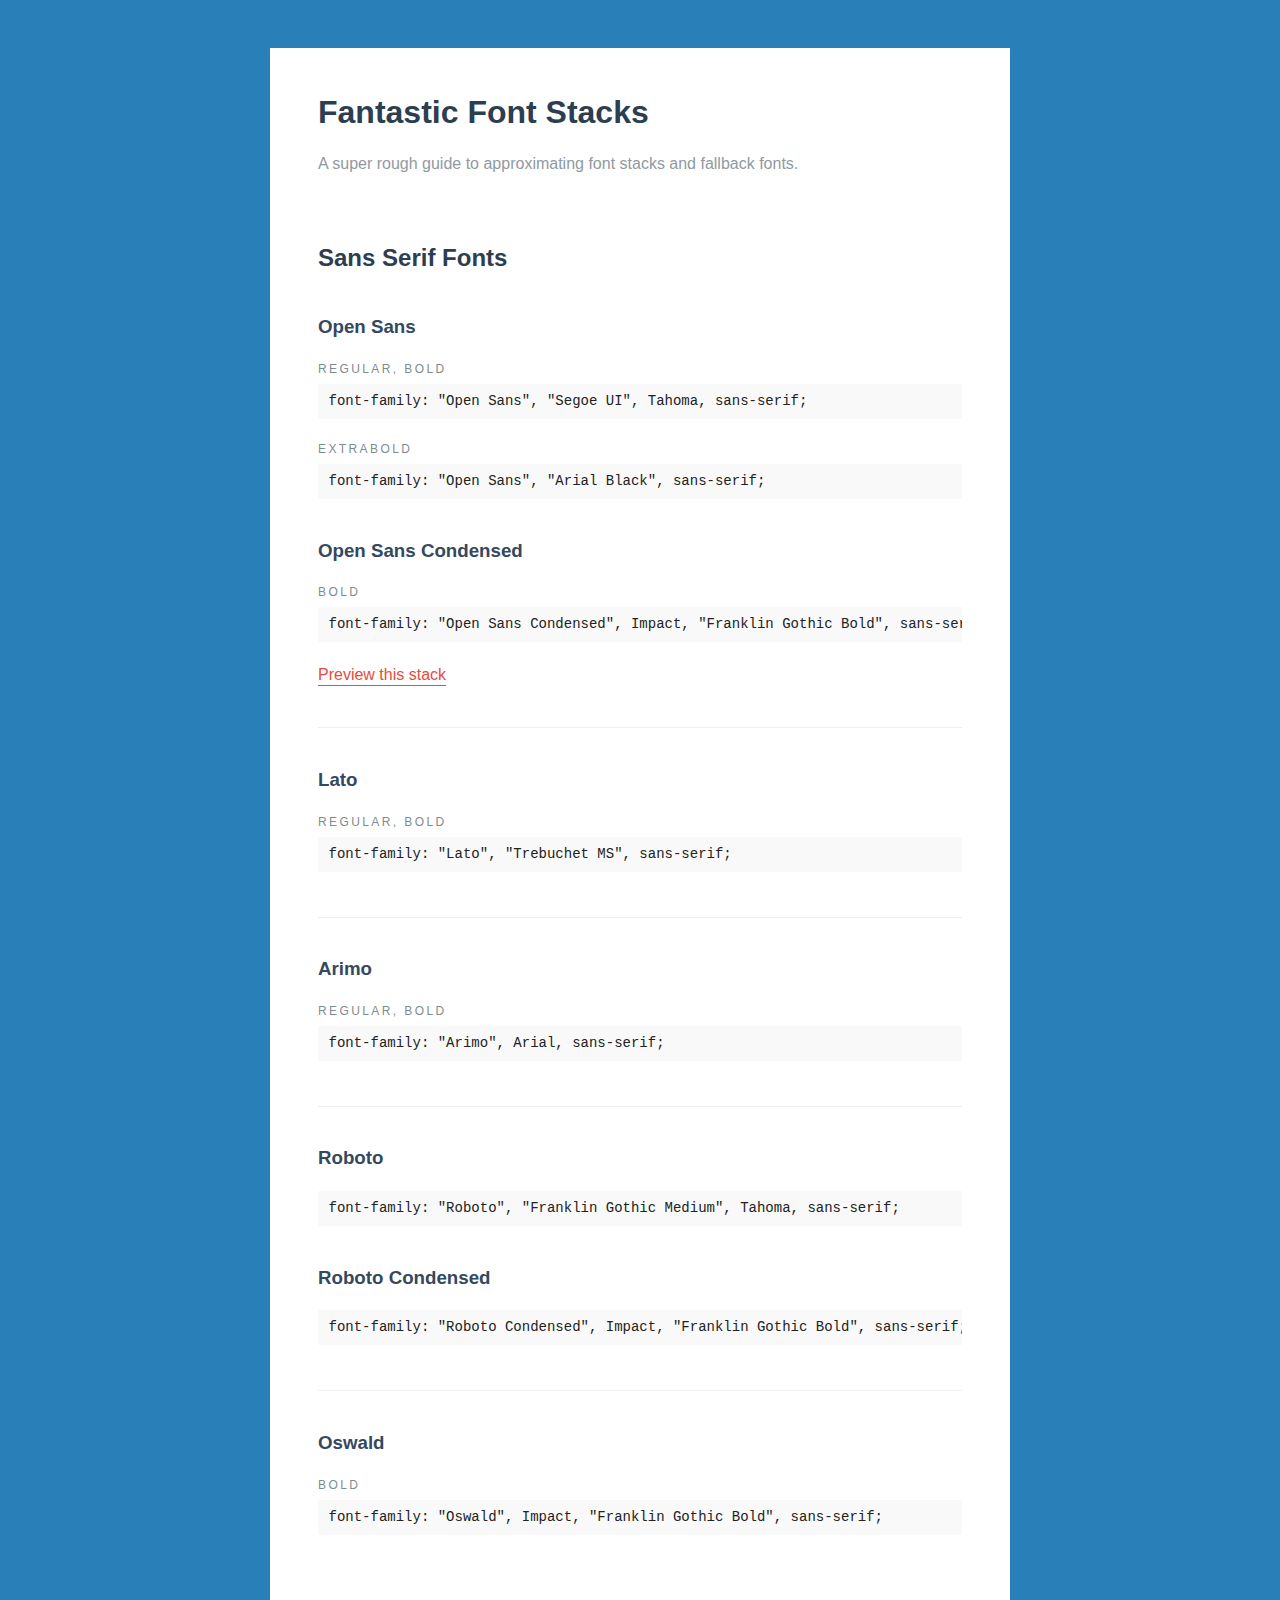
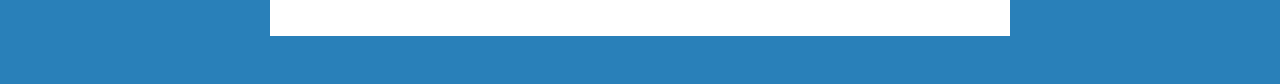
<file: index.html>
<!DOCTYPE html>
<html>
<head>
    <meta charset="utf-8">
    <title>Fantastic Font Stacks</title>

    <!-- CSS -->
    <link href="css/normalize.css" rel="stylesheet" type="text/css">
    <link href="css/style.css" rel="stylesheet" type="text/css">
</head>
<body>
	<h1>Fantastic Font Stacks</h1>
	<p>A super rough guide to approximating font stacks and fallback fonts.</p>
	<div class="sans-serif">
		<h2>Sans Serif Fonts</h2>
		<div class="fallback open-sans">
			<h3>Open Sans</h3>
			<h4>Regular, Bold</h4>
			<pre>font-family: "Open Sans", "Segoe UI", Tahoma, sans-serif;</pre>
			<h4>Extrabold</h4>
			<pre>font-family: "Open Sans", "Arial Black", sans-serif;</pre>
			<h3>Open Sans Condensed</h3>
			<h4>Bold</h4>
			<pre>font-family: "Open Sans Condensed", Impact, "Franklin Gothic Bold", sans-serif;</pre>
			<p><a href="examples/open-sans.html">Preview this stack</a></p>
		</div>
		<div class="fallback lato">
			<h3>Lato</h3>
			<h4>Regular, Bold</h4>
			<pre>font-family: "Lato", "Trebuchet MS", sans-serif;</pre>
		</div>
		<div class="fallback arimo">
			<h3>Arimo</h3>
			<h4>Regular, Bold</h4>
			<pre>font-family: "Arimo", Arial, sans-serif;</pre>
		</div>
		<div class="fallback roboto">
			<h3>Roboto</h3>
			<pre>font-family: "Roboto", "Franklin Gothic Medium", Tahoma, sans-serif;</pre>
			<h3>Roboto Condensed</h3>
			<pre>font-family: "Roboto Condensed", Impact, "Franklin Gothic Bold", sans-serif;</pre>
		</div>
		<div class="fallback oswald">
			<h3>Oswald</h3>
			<h4>Bold</h4>
			<pre>font-family: "Oswald", Impact, "Franklin Gothic Bold", sans-serif;</pre>
		</div>
	</div>

	<!-- Resources
		http://www.cssfontstack.com/
		http://web.mit.edu/jmorzins/www/fonts.html
		http://blog.typekit.com/2011/03/24/type-study-choosing-fallback-fonts/
		http://www.sitepoint.com/eight-definitive-font-stacks-2/
		http://iosfonts.com/
	-->
</body>
</html>
</file>
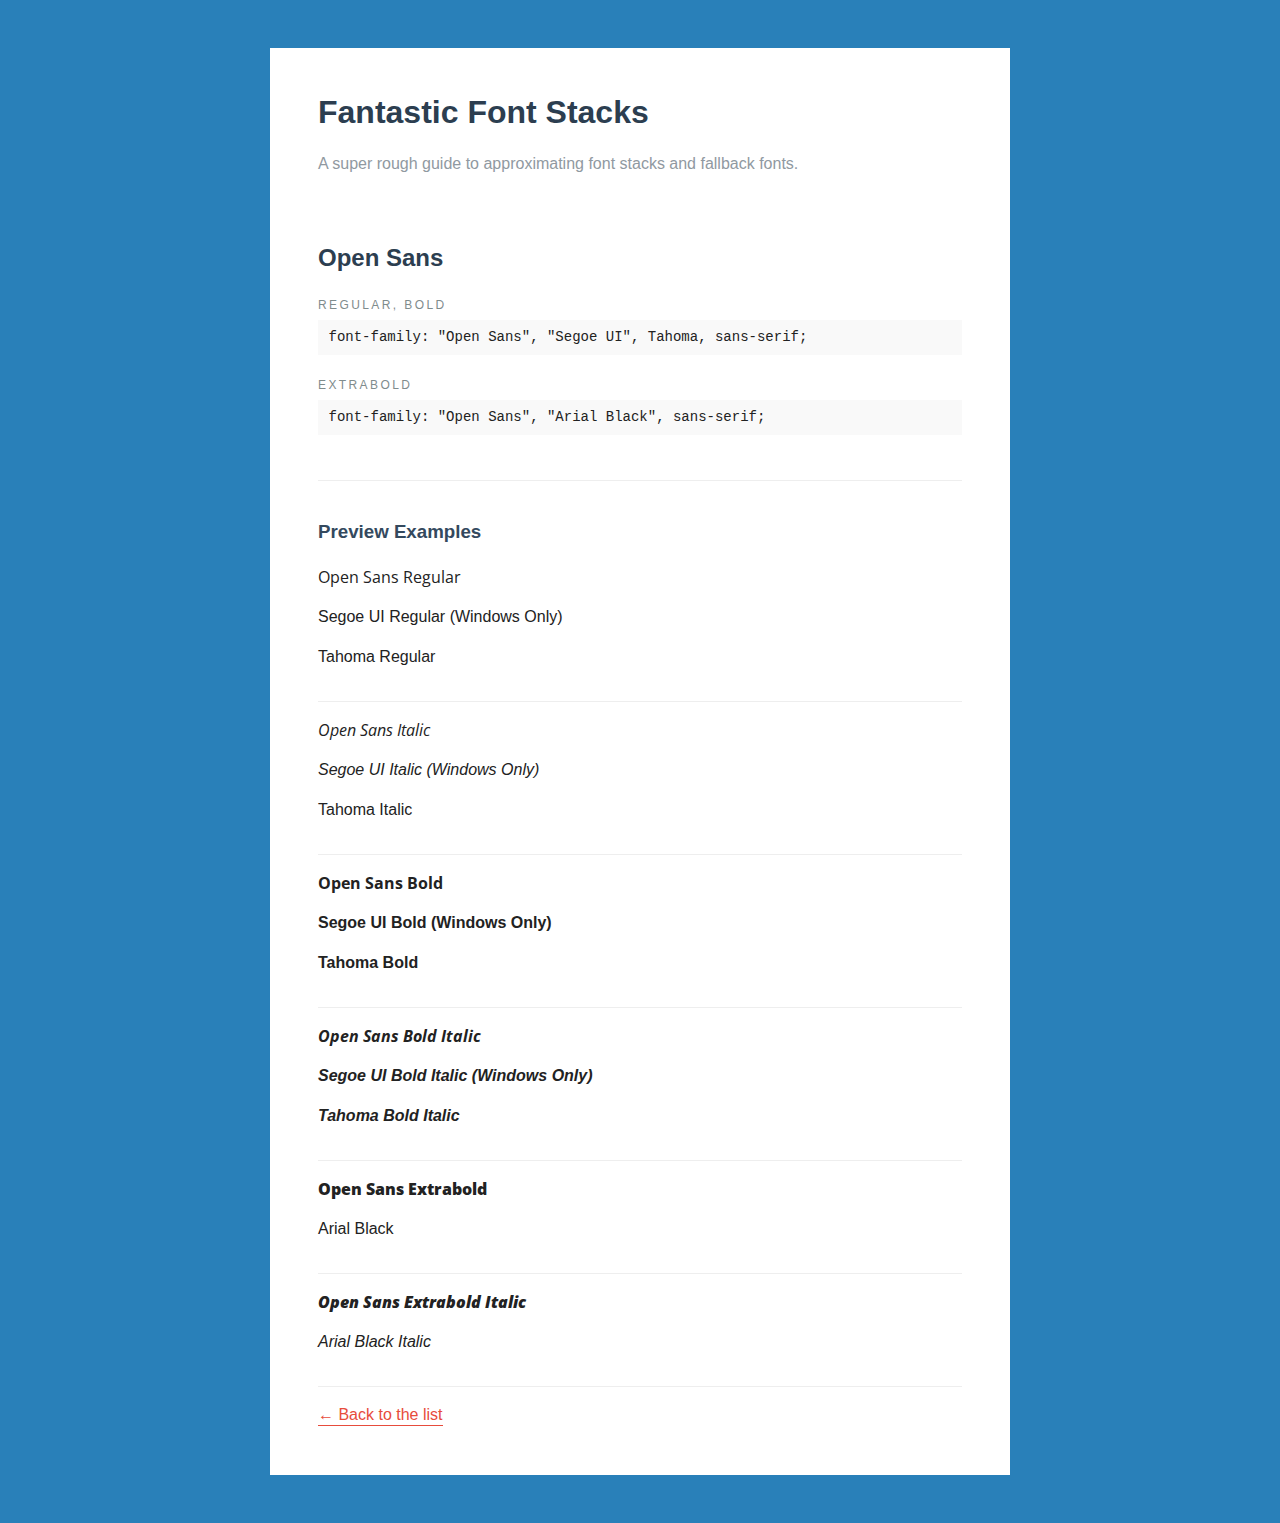
<file: open-sans.html>
<!DOCTYPE html>
<html>
<head>
    <meta charset="utf-8">
    <title>Fantastic Font Stacks</title>
    <link href='http://fonts.googleapis.com/css?family=Open+Sans:400,700,800,400italic,700italic,800italic' rel='stylesheet' type='text/css'>

    <!-- CSS -->
    <link href="normalize.css" rel="stylesheet" type="text/css">
    <link href="style.css" rel="stylesheet" type="text/css">

</head>
<body>
	<h1>Fantastic Font Stacks</h1>
	<p>A super rough guide to approximating font stacks and fallback fonts.</p>
	<h2>Open Sans</h2>
	<div class="fallback">
		<h4>Regular, Bold</h4>
		<pre>font-family: "Open Sans", "Segoe UI", Tahoma, sans-serif;</pre>
		<h4>Extrabold</h4>
		<pre>font-family: "Open Sans", "Arial Black", sans-serif;</pre>
	</div>
	<h3>Preview Examples</h3>
	<div class="fallback-examples">
		<p style="font-family: 'Open Sans', sans-serif;">Open Sans Regular</p>
		<p style="font-family: 'Segoe UI', sans-serif;">Segoe UI Regular (Windows Only)</p>
		<p style="font-family: Tahoma, sans-serif">Tahoma Regular</p>
	</div>
	<div class="fallback-examples">
		<p style="font-family: 'Open Sans', sans-serif; font-style: italic;">Open Sans Italic</p>
		<p style="font-family: 'Segoe UI', sans-serif; font-style: italic;">Segoe UI Italic (Windows Only)</p>
		<p style="font-family: Tahoma, sans-serif font-style: italic;">Tahoma Italic</p>
	</div>
	<div class="fallback-examples">
		<p style="font-family: 'Open Sans', sans-serif; font-weight: bold;">Open Sans Bold</p>
		<p style="font-family: 'Segoe UI', sans-serif; font-weight: bold;">Segoe UI Bold (Windows Only)</p>
		<p style="font-family: Tahoma, sans-serif; font-weight: bold;">Tahoma Bold</p>
	</div>
	<div class="fallback-examples">
		<p style="font-family: 'Open Sans', sans-serif; font-weight: bold; font-style: italic;">Open Sans Bold Italic</p>
		<p style="font-family: 'Segoe UI', sans-serif; font-weight: bold; font-style: italic;">Segoe UI Bold Italic (Windows Only)</p>
		<p style="font-family: Tahoma, sans-serif; font-weight: bold; font-style: italic;">Tahoma Bold Italic</p>
	</div>
	<div class="fallback-examples">
		<p style="font-family: 'Open Sans', sans-serif; font-weight: 800;">Open Sans Extrabold </p>
		<p style="font-family: 'Arial Black', sans-serif;">Arial Black</p>
	</div>
	<div class="fallback-examples">
		<p style="font-family: 'Open Sans', sans-serif; font-weight: 800; font-style: italic;">Open Sans Extrabold Italic</p>
		<p style="font-family: 'Arial Black', sans-serif; font-style: italic;">Arial Black Italic</p>
	</div>
	<p><a href="index.html">&larr; Back to the list</a></p>
</body>
</html>
</file>
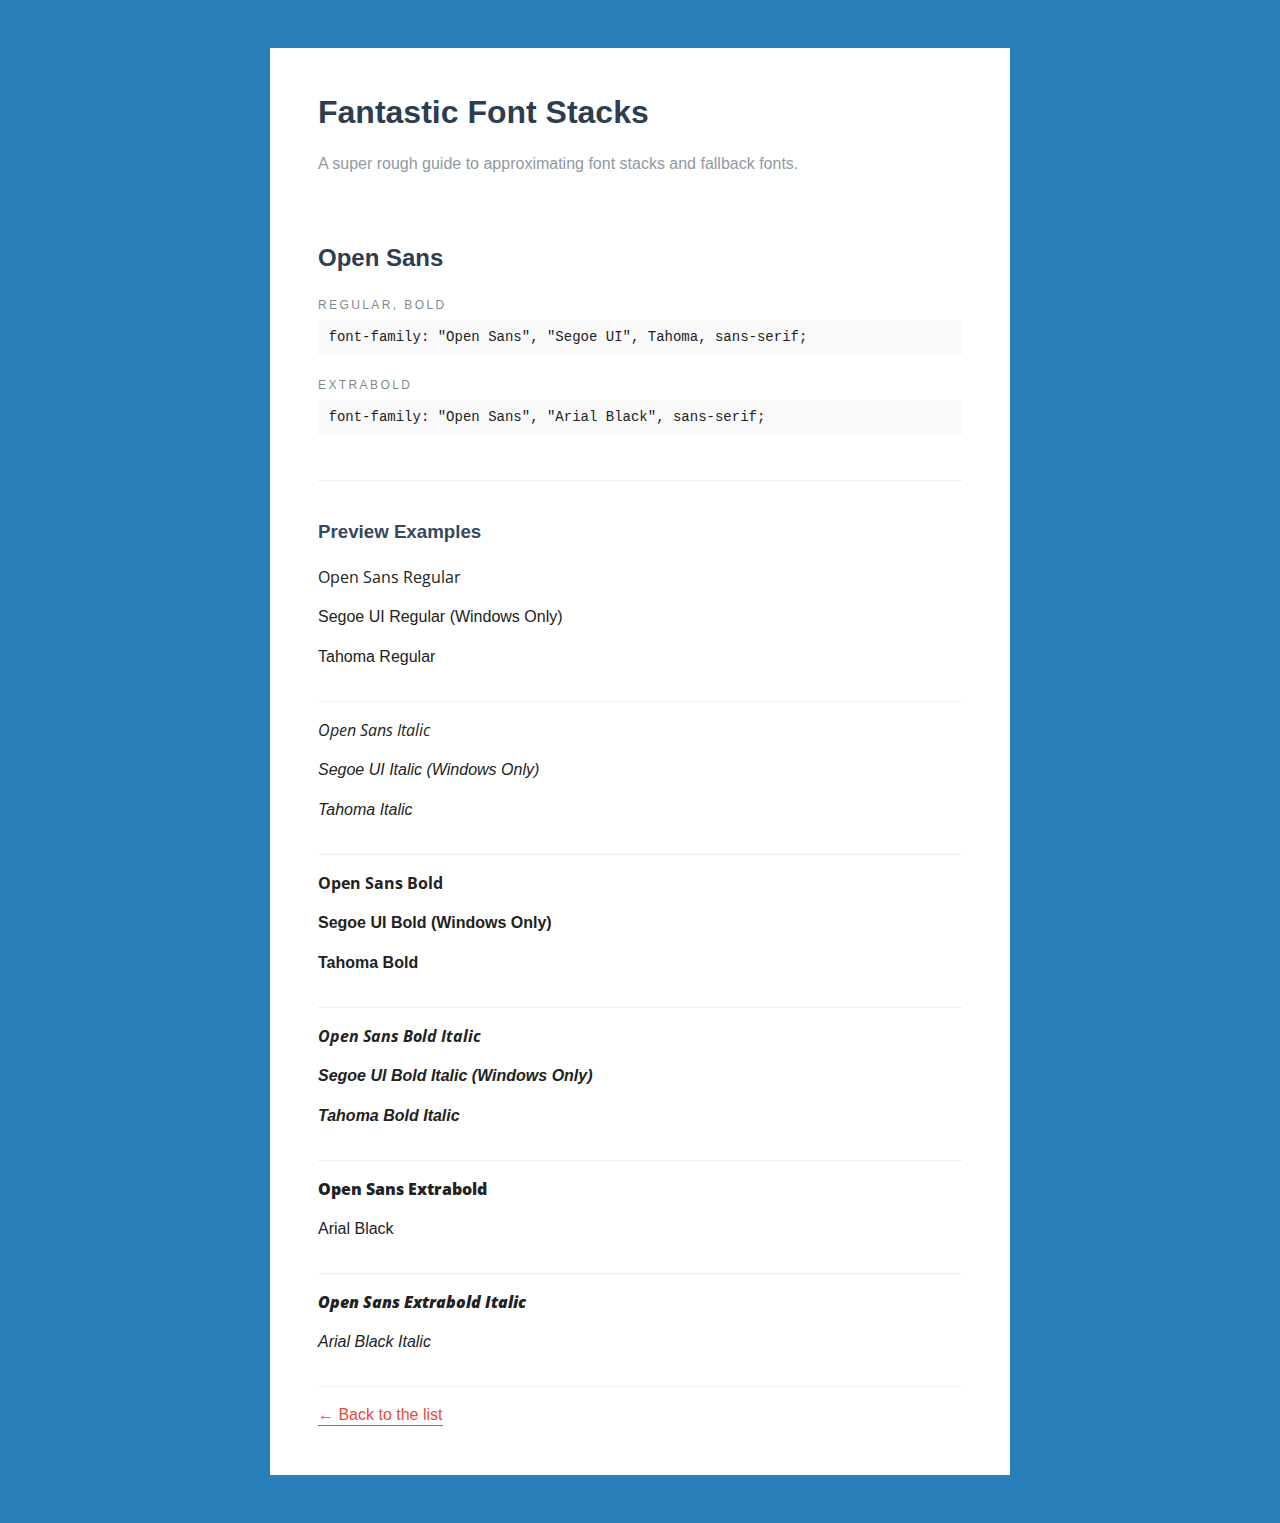
<file: examples/open-sans.html>
<!DOCTYPE html>
<html>
<head>
    <meta charset="utf-8">
    <title>Fantastic Font Stacks</title>
    <link href='http://fonts.googleapis.com/css?family=Open+Sans:400,700,800,400italic,700italic,800italic' rel='stylesheet' type='text/css'>

    <!-- CSS -->
    <link href="../css/normalize.css" rel="stylesheet" type="text/css">
    <link href="../css/style.css" rel="stylesheet" type="text/css">
</head>
<body>
	<h1>Fantastic Font Stacks</h1>
	<p>A super rough guide to approximating font stacks and fallback fonts.</p>
	<h2>Open Sans</h2>
	<div class="fallback">
		<h4>Regular, Bold</h4>
		<pre>font-family: "Open Sans", "Segoe UI", Tahoma, sans-serif;</pre>
		<h4>Extrabold</h4>
		<pre>font-family: "Open Sans", "Arial Black", sans-serif;</pre>
	</div>
	<h3>Preview Examples</h3>
	<div class="fallback-examples">
		<p style="font-family: 'Open Sans', sans-serif;">Open Sans Regular</p>
		<p style="font-family: 'Segoe UI', sans-serif;">Segoe UI Regular (Windows Only)</p>
		<p style="font-family: Tahoma, sans-serif">Tahoma Regular</p>
	</div>
	<div class="fallback-examples">
		<p style="font-family: 'Open Sans', sans-serif; font-style: italic;">Open Sans Italic</p>
		<p style="font-family: 'Segoe UI', sans-serif; font-style: italic;">Segoe UI Italic (Windows Only)</p>
		<p style="font-family: Tahoma, sans-serif; font-style: italic;">Tahoma Italic</p>
	</div>
	<div class="fallback-examples">
		<p style="font-family: 'Open Sans', sans-serif; font-weight: bold;">Open Sans Bold</p>
		<p style="font-family: 'Segoe UI', sans-serif; font-weight: bold;">Segoe UI Bold (Windows Only)</p>
		<p style="font-family: Tahoma, sans-serif; font-weight: bold;">Tahoma Bold</p>
	</div>
	<div class="fallback-examples">
		<p style="font-family: 'Open Sans', sans-serif; font-weight: bold; font-style: italic;">Open Sans Bold Italic</p>
		<p style="font-family: 'Segoe UI', sans-serif; font-weight: bold; font-style: italic;">Segoe UI Bold Italic (Windows Only)</p>
		<p style="font-family: Tahoma, sans-serif; font-weight: bold; font-style: italic;">Tahoma Bold Italic</p>
	</div>
	<div class="fallback-examples">
		<p style="font-family: 'Open Sans', sans-serif; font-weight: 800;">Open Sans Extrabold </p>
		<p style="font-family: 'Arial Black', sans-serif;">Arial Black</p>
	</div>
	<div class="fallback-examples">
		<p style="font-family: 'Open Sans', sans-serif; font-weight: 800; font-style: italic;">Open Sans Extrabold Italic</p>
		<p style="font-family: 'Arial Black', sans-serif; font-style: italic;">Arial Black Italic</p>
	</div>
	<p><a href="../index.html">&larr; Back to the list</a></p>
</body>
</html>
</file>
<file: css/style.css>
html {
	background: #2980b9;
	box-sizing: border-box;
}

*, *:before, *:after {
  box-sizing: inherit;
}

body {
	margin: 3em auto;
	padding: 2.5em 3em 2em;
	max-width: 740px;
	font: 400 16px/1.5 arial, sans-serif;
	color: #222;
	background: white;
}

h1 {
	margin: 0 0 .5em;
	color: #2c3e50;
}

h2 {
	color: #2c3e50;
}

h3 {
	margin: 2em 0 1em;
	color: #34495e;
}

h4 {
	margin-bottom: .5em;
	font-size: 12px;
	font-weight: 400;
	color: #7f8c8d;
	text-transform: uppercase;
	letter-spacing: .2em;
}

a {
	padding-bottom: 2px;
	color: #e74c3c;
	text-decoration: none;
	border-bottom: 1px solid #e74c3c;
}

a:hover {
	color: #c33d2e;
	border-bottom-color: #c33d2e;
}

p {
	margin: 1em 0;
}

body > p:first-of-type {
	margin-bottom: 4em;
	color: #9099a1;
}

pre {
	margin: 0 0 1.5em;
	padding: .5em .5em .5em .75em;
	font-size: 14px;
	font-family: monospace;
	background: #f9f9f9;
	overflow: scroll;
}

.fallback {
	margin: 0 0 1.5em;
	padding-bottom: 1.5em;
	border-bottom: 1px solid #eee;
}

.fallback:last-of-type {
	border-bottom: none;
}

.fallback-examples {
	margin: 0 0 1em;
	padding-bottom: 1em;
	border-bottom: 1px solid #eee;
}
</file>
<file: style.css>
html {
	background: #2980b9;
	box-sizing: border-box;
}

*, *:before, *:after {
  box-sizing: inherit;
}

body {
	margin: 3em auto;
	padding: 2.5em 3em 2em;
	max-width: 740px;
	font: 400 16px/1.5 arial, sans-serif;
	color: #222;
	background: white;
}

h1 {
	margin: 0 0 .5em;
	color: #2c3e50;
}

h2 {
	color: #2c3e50;
}

h3 {
	margin: 2em 0 1em;
	color: #34495e;
}

h4 {
	margin-bottom: .5em;
	font-size: 12px;
	font-weight: 400;
	color: #7f8c8d;
	text-transform: uppercase;
	letter-spacing: .2em;
}

a {
	padding-bottom: 2px;
	color: #e74c3c;
	text-decoration: none;
	border-bottom: 1px solid #e74c3c;
}

a:hover {
	color: #c33d2e;
	border-bottom-color: #c33d2e;
}

p {
	margin: 1em 0;
}

body > p:first-of-type {
	margin-bottom: 4em;
	color: #9099a1;
}

pre {
	margin: 0 0 1.5em;
	padding: .5em .5em .5em .75em;
	font-size: 14px;
	font-family: monospace;
	background: #f9f9f9;
	overflow: scroll;
}

.fallback {
	margin: 0 0 1.5em;
	padding-bottom: 1.5em;
	border-bottom: 1px solid #eee;
}

.fallback:last-of-type {
	border-bottom: none;
}

.fallback-examples {
	margin: 0 0 1em;
	padding-bottom: 1em;
	border-bottom: 1px solid #eee;
}
</file>
